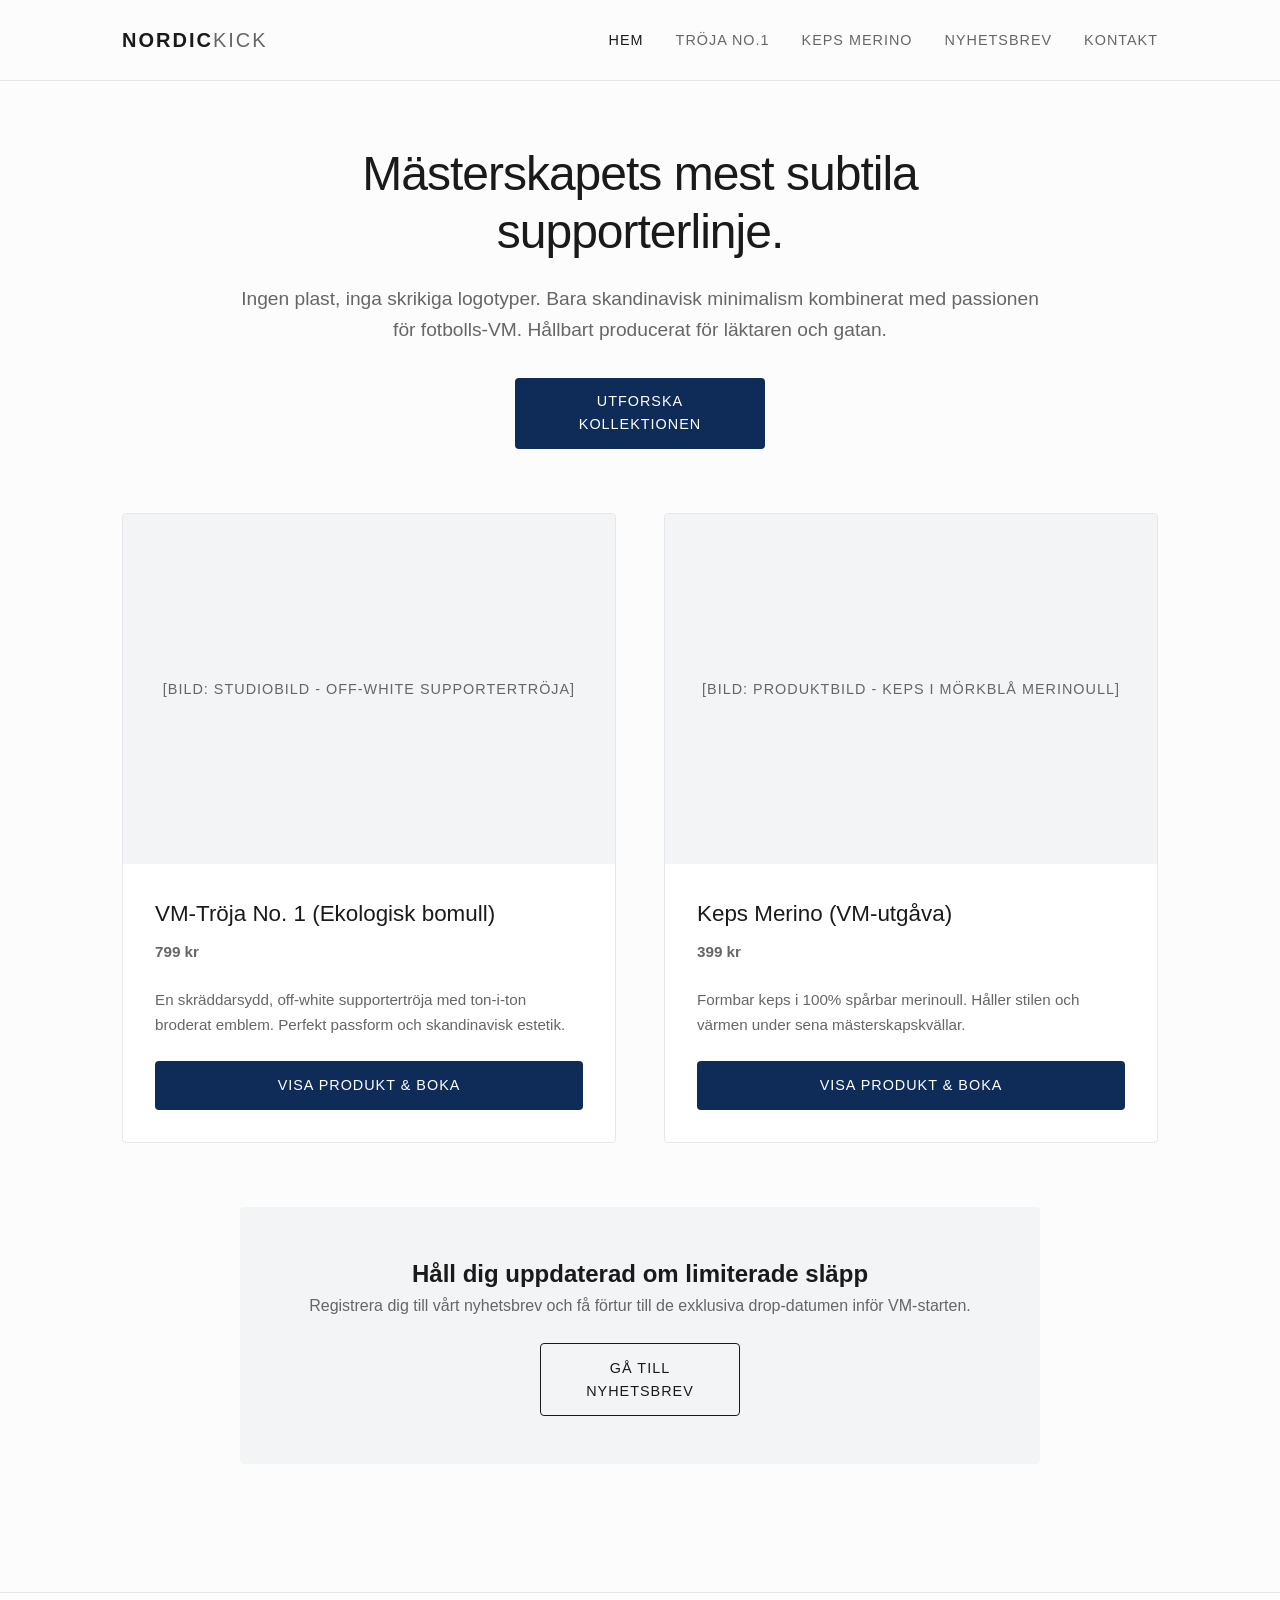
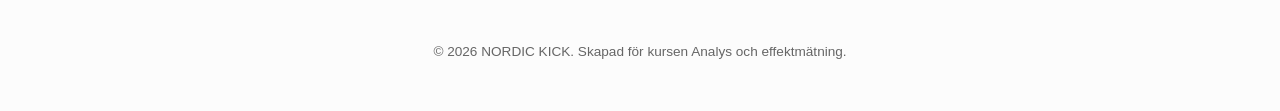
<file: nordic-kick-vm-merch/index.html>
<!DOCTYPE html>
<html lang="sv">
<head>
    <meta charset="UTF-8">
    <meta name="viewport" content="width=device-width, initial-scale=1.0">
    <title>NORDIC KICK // Clean Fotbollsmerch inför VM</title>
    <link rel="stylesheet" href="style.css">
</head>
<body>

    <header>
        <div class="nav-container">
            <a href="index.html" class="logo">Nordic<span>Kick</span></a>
            <nav>
                <ul>
                    <li><a href="index.html" class="active">Hem</a></li>
                    <li><a href="produkt-1.html">Tröja No.1</a></li>
                    <li><a href="produkt-2.html">Keps Merino</a></li>
                    <li><a href="nyhetsbrev.html">Nyhetsbrev</a></li>
                    <li><a href="kontakt.html">Kontakt</a></li>
                </ul>
            </nav>
        </div>
    </header>

    <main>
        <section class="hero">
            <h1>Mästerskapets mest subtila supporterlinje.</h1>
            <p>Ingen plast, inga skrikiga logotyper. Bara skandinavisk minimalism kombinerat med passionen för fotbolls-VM. Hållbart producerat för läktaren och gatan.</p>
            <a href="produkt-1.html" class="btn" style="max-width: 250px;">Utforska Kollektionen</a>
        </section>

        <div class="grid">
            
            <div class="card">
                <div class="image-placeholder">
                    <span style="padding: 20px; text-align: center;">[Bild: Studiobild - Off-White Supportertröja]</span>
                </div>
                <div class="card-content">
                    <h3>VM-Tröja No. 1 (Ekologisk bomull)</h3>
                    <p class="price">799 kr</p>
                    <p>En skräddarsydd, off-white supportertröja med ton-i-ton broderat emblem. Perfekt passform och skandinavisk estetik.</p>
                    <a href="produkt-1.html" class="btn">Visa produkt & Boka</a>
                </div>
            </div>

            <div class="card">
                <div class="image-placeholder">
                    <span style="padding: 20px; text-align: center;">[Bild: Produktbild - Keps i mörkblå Merinoull]</span>
                </div>
                <div class="card-content">
                    <h3>Keps Merino (VM-utgåva)</h3>
                    <p class="price">399 kr</p>
                    <p>Formbar keps i 100% spårbar merinoull. Håller stilen och värmen under sena mästerskapskvällar.</p>
                    <a href="produkt-2.html" class="btn">Visa produkt & Boka</a>
                </div>
            </div>

        </div>

        <section class="hero" style="background-color: var(--light-gray); padding: 3rem; border-radius: 4px; margin-top: 2rem;">
            <h2>Håll dig uppdaterad om limiterade släpp</h2>
            <p style="font-size: 1rem; margin-bottom: 1.5rem;">Registrera dig till vårt nyhetsbrev och få förtur till de exklusiva drop-datumen inför VM-starten.</p>
            <a href="nyhetsbrev.html" class="btn btn-secondary" style="max-width: 200px;">Gå till Nyhetsbrev</a>
        </section>
    </main>

    <footer>
        <p>&copy; 2026 NORDIC KICK. Skapad för kursen Analys och effektmätning.</p>
    </footer>

</body>
</html>
</file>
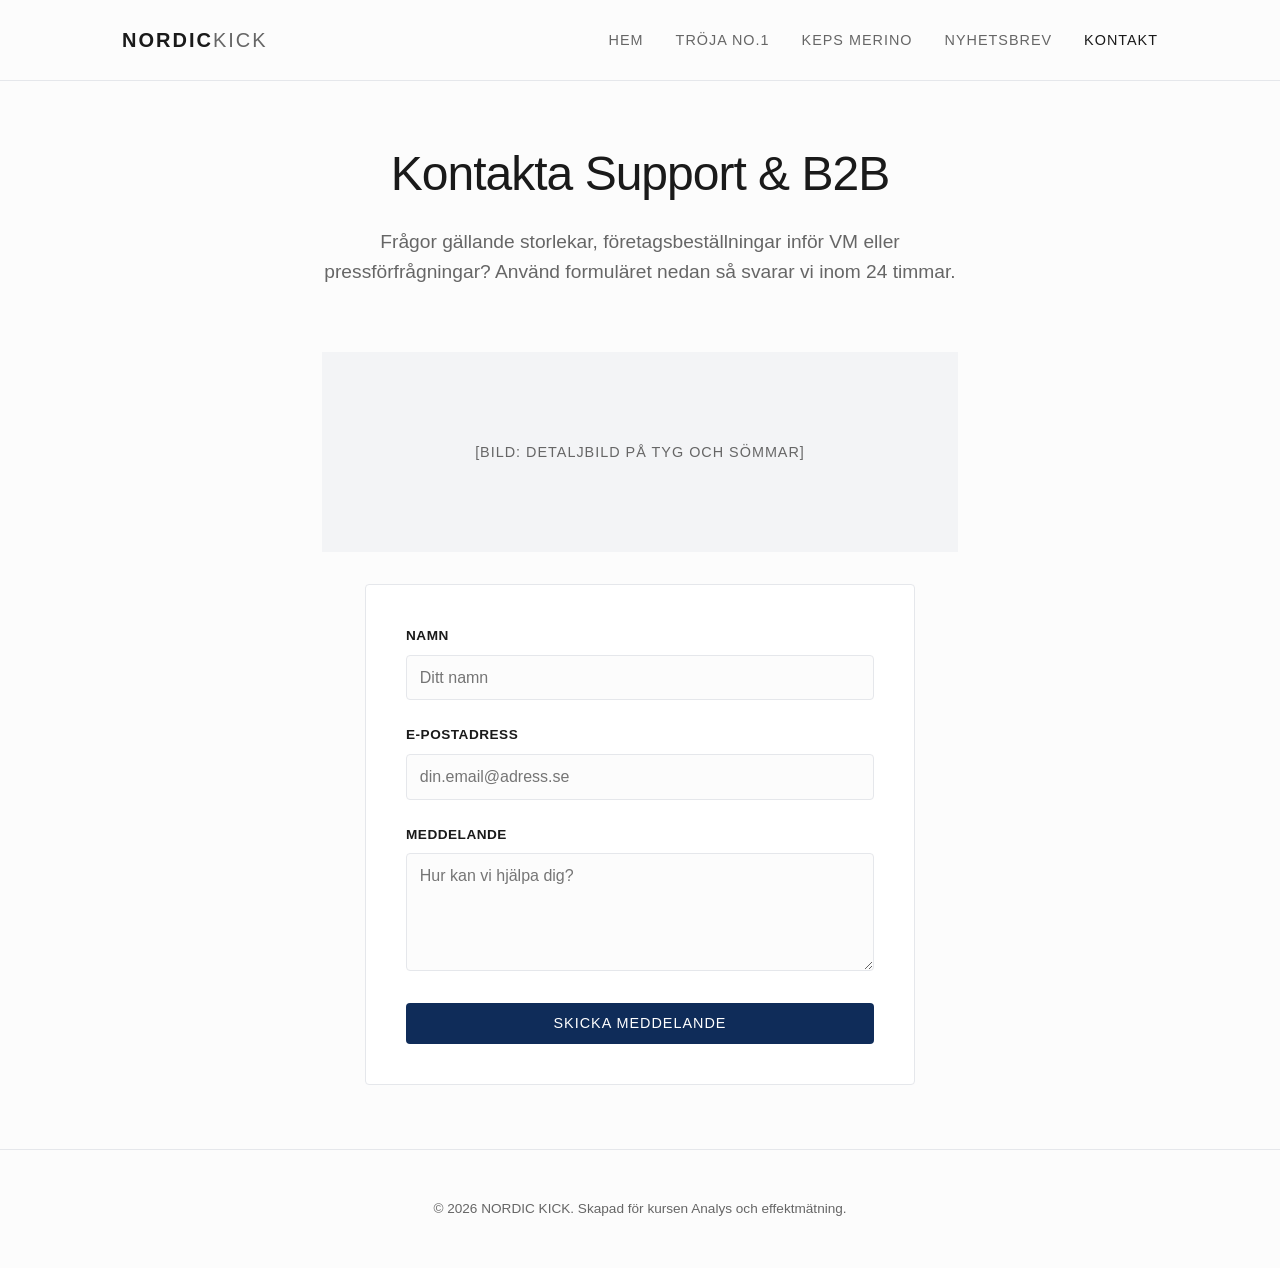
<file: nordic-kick-vm-merch/kontakt.html>
<!DOCTYPE html>
<html lang="sv">
<head>
    <meta charset="UTF-8">
    <meta name="viewport" content="width=device-width, initial-scale=1.0">
    <title>Kontakta oss - Nordic Kick</title>
    <link rel="stylesheet" href="style.css">
</head>
<body>

    <header>
        <div class="nav-container">
            <a href="index.html" class="logo">Nordic<span>Kick</span></a>
            <nav>
                <ul>
                    <li><a href="index.html">Hem</a></li>
                    <li><a href="produkt-1.html">Tröja No.1</a></li>
                    <li><a href="produkt-2.html">Keps Merino</a></li>
                    <li><a href="nyhetsbrev.html">Nyhetsbrev</a></li>
                    <li><a href="kontakt.html" class="active">Kontakt</a></li>
                </ul>
            </nav>
        </div>
    </header>

    <main style="max-width: 700px;">
        <div class="hero">
            <h1>Kontakta Support & B2B</h1>
            <p>Frågor gällande storlekar, företagsbeställningar inför VM eller pressförfrågningar? Använd formuläret nedan så svarar vi inom 24 timmar.</p>
        </div>

        <div class="image-placeholder" style="height: 200px; margin-bottom: 2rem;">
            <span>[Bild: Detaljbild på tyg och sömmar]</span>
        </div>

        <div class="form-container">
            <form action="thank-you.html" method="GET">
                <div class="form-group">
                    <label for="contact-name">Namn</label>
                    <input type="text" id="contact-name" name="name" required placeholder="Ditt namn">
                </div>

                <div class="form-group">
                    <label for="contact-email">E-postadress</label>
                    <input type="email" id="contact-email" name="email" required placeholder="din.email@adress.se">
                </div>

                <div class="form-group">
                    <label for="contact-message">Meddelande</label>
                    <textarea id="contact-message" name="message" rows="5" required placeholder="Hur kan vi hjälpa dig?"></textarea>
                </div>

                <button type="submit" class="btn">Skicka meddelande</button>
            </form>
        </div>
    </main>

    <footer>
        <p>&copy; 2026 NORDIC KICK. Skapad för kursen Analys och effektmätning.</p>
    </footer>

</body>
</html>
</file>
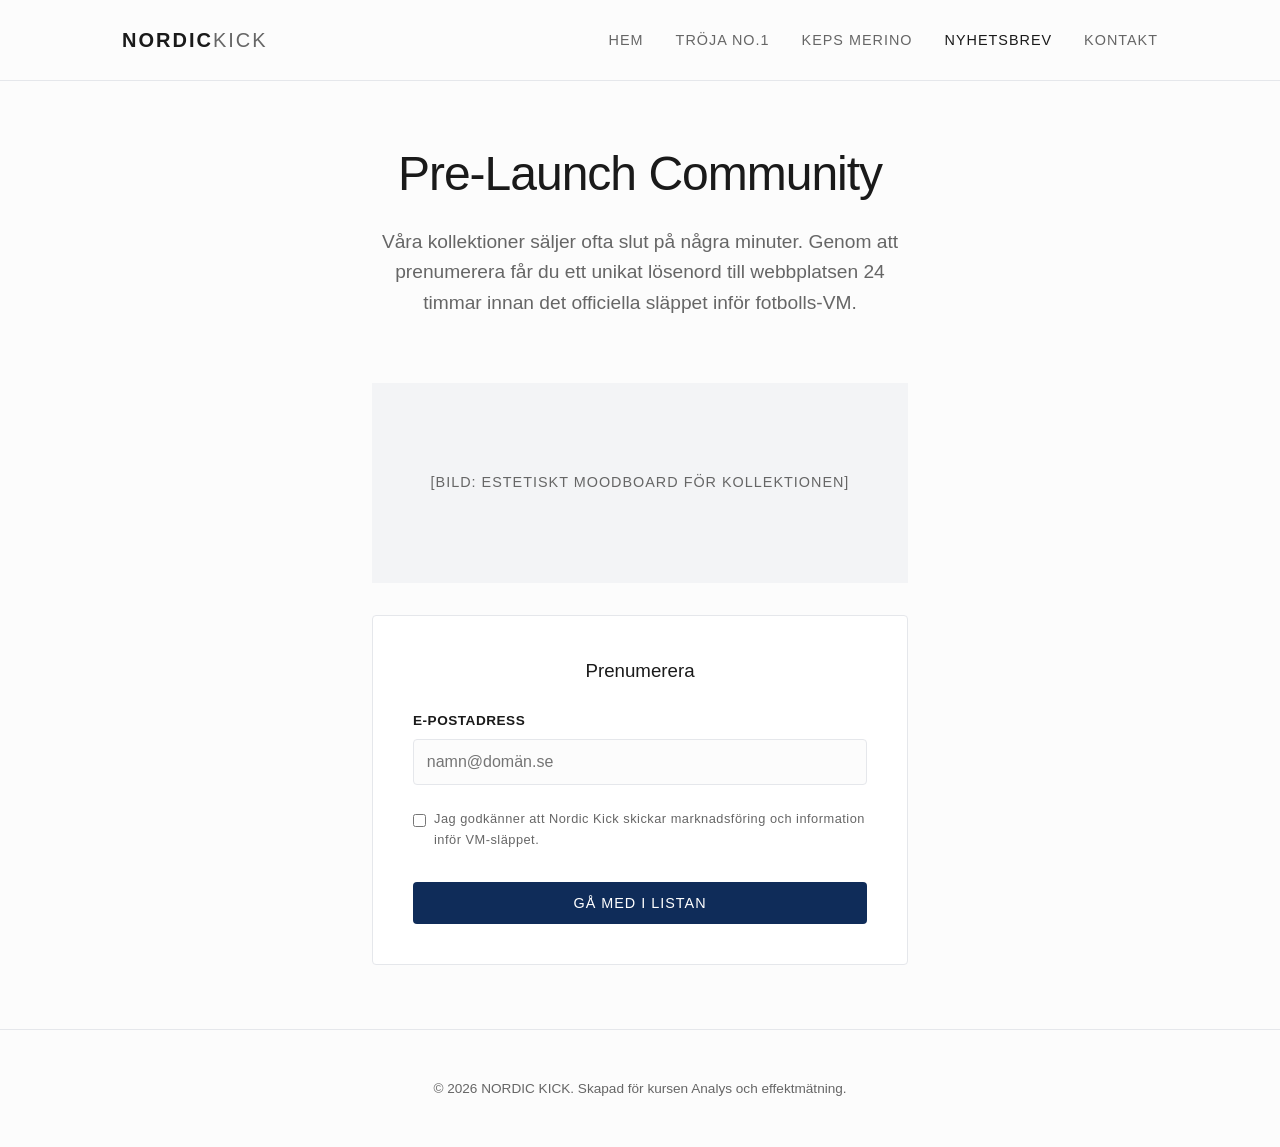
<file: nordic-kick-vm-merch/nyhetsbrev.html>
<!DOCTYPE html>
<html lang="sv">
<head>
    <meta charset="UTF-8">
    <meta name="viewport" content="width=device-width, initial-scale=1.0">
    <title>Gå med i Pre-launch listan - Nordic Kick</title>
    <link rel="stylesheet" href="style.css">
</head>
<body>

    <header>
        <div class="nav-container">
            <a href="index.html" class="logo">Nordic<span>Kick</span></a>
            <nav>
                <ul>
                    <li><a href="index.html">Hem</a></li>
                    <li><a href="produkt-1.html">Tröja No.1</a></li>
                    <li><a href="produkt-2.html">Keps Merino</a></li>
                    <li><a href="nyhetsbrev.html" class="active">Nyhetsbrev</a></li>
                    <li><a href="kontakt.html">Kontakt</a></li>
                </ul>
            </nav>
        </div>
    </header>

    <main style="max-width: 600px;">
        <div class="hero">
            <h1>Pre-Launch Community</h1>
            <p>Våra kollektioner säljer ofta slut på några minuter. Genom att prenumerera får du ett unikat lösenord till webbplatsen 24 timmar innan det officiella släppet inför fotbolls-VM.</p>
        </div>

        <div class="image-placeholder" style="height: 200px; margin-bottom: 2rem;">
            <span>[Bild: Estetiskt moodboard för kollektionen]</span>
        </div>

        <div class="form-container" id="mailchimp-form-container">
            <h3 style="font-weight: 400; margin-bottom: 1.5rem; text-align: center;">Prenumerera</h3>
            
            <form action="thank-you.html" method="GET">
                <div class="form-group">
                    <label for="newsletter-email">E-postadress</label>
                    <input type="email" id="newsletter-email" name="email" required placeholder="namn@domän.se">
                </div>
                
                <div class="form-group" style="display: flex; align-items: flex-start; gap: 0.5rem;">
                    <input type="checkbox" id="consent" required style="margin-top: 0.3rem;">
                    <label for="consent" style="text-transform: none; font-weight: normal; color: var(--text-muted); font-size: 0.8rem;">
                        Jag godkänner att Nordic Kick skickar marknadsföring och information inför VM-släppet.
                    </label>
                </div>

                <button type="submit" class="btn">Gå med i listan</button>
            </form>
        </div>
    </main>

    <footer>
        <p>&copy; 2026 NORDIC KICK. Skapad för kursen Analys och effektmätning.</p>
    </footer>

</body>
</html>
</file>
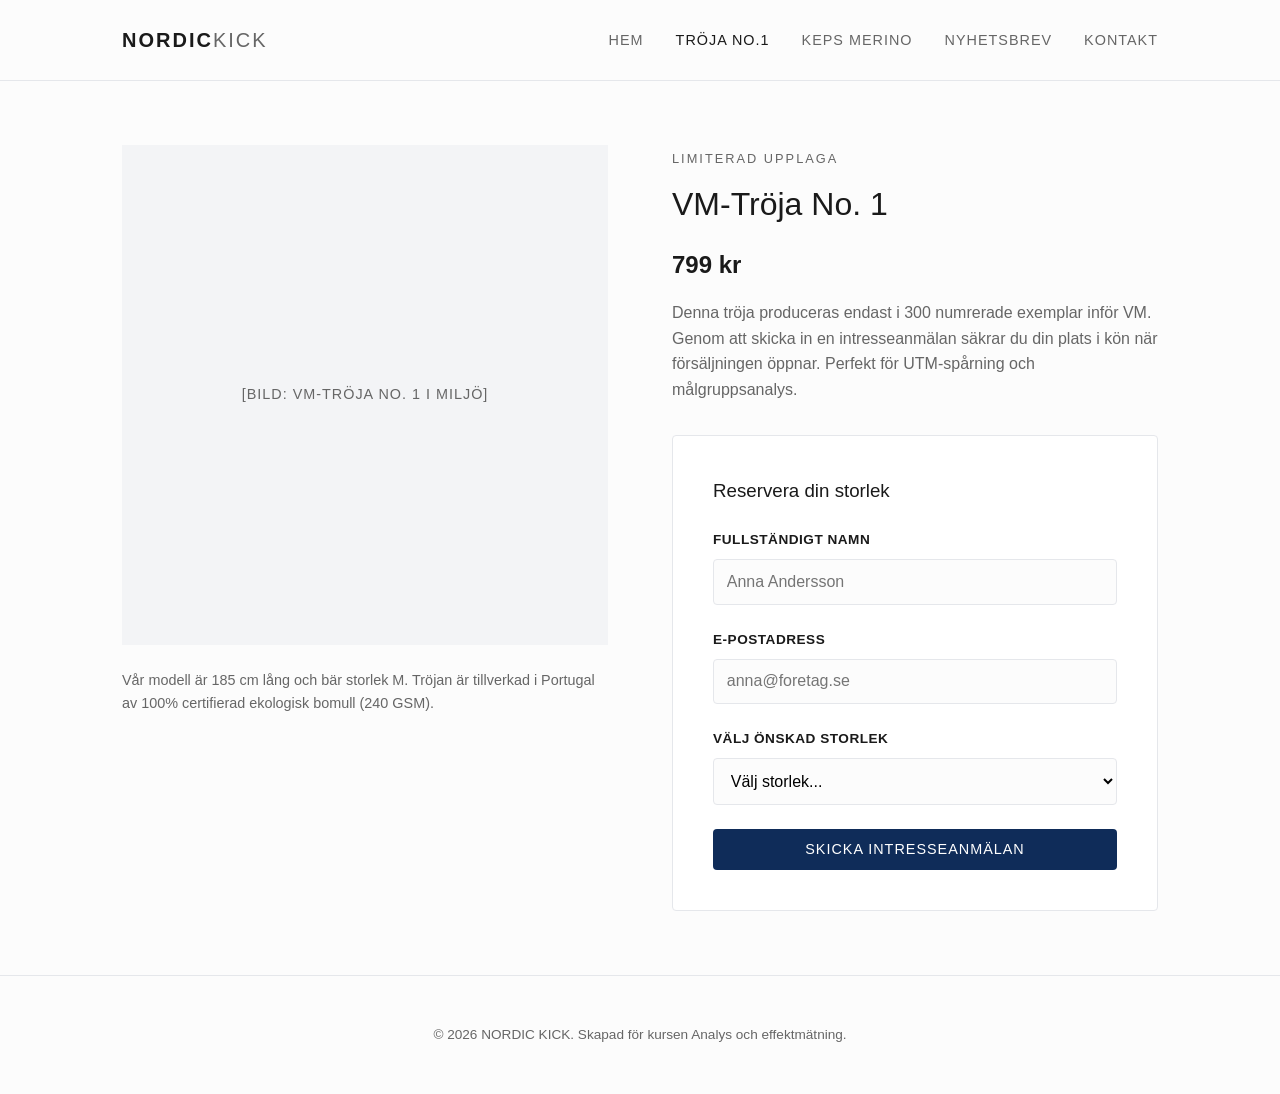
<file: nordic-kick-vm-merch/produkt-1.html>
<!DOCTYPE html>
<html lang="sv">
<head>
    <meta charset="UTF-8">
    <meta name="viewport" content="width=device-width, initial-scale=1.0">
    <title>VM-Tröja No.1 - Nordic Kick</title>
    <link rel="stylesheet" href="style.css">
</head>
<body>

    <header>
        <div class="nav-container">
            <a href="index.html" class="logo">Nordic<span>Kick</span></a>
            <nav>
                <ul>
                    <li><a href="index.html">Hem</a></li>
                    <li><a href="produkt-1.html" class="active">Tröja No.1</a></li>
                    <li><a href="produkt-2.html">Keps Merino</a></li>
                    <li><a href="nyhetsbrev.html">Nyhetsbrev</a></li>
                    <li><a href="kontakt.html">Kontakt</a></li>
                </ul>
            </nav>
        </div>
    </header>

    <main>
        <div class="product-split">
            
            <div>
                <div class="image-placeholder" style="height: 500px;">
                    <span>[Bild: VM-Tröja No. 1 i miljö]</span>
                </div>
                <p style="margin-top: 1.5rem; color: var(--text-muted); font-size: 0.9rem;">
                    Vår modell är 185 cm lång och bär storlek M. Tröjan är tillverkad i Portugal av 100% certifierad ekologisk bomull (240 GSM).
                </p>
            </div>

            <div>
                <span style="text-transform: uppercase; font-size: 0.8rem; letter-spacing: 2px; color: var(--text-muted);">Limiterad Upplaga</span>
                <h1 style="font-weight: 300; margin: 0.5rem 0 1rem 0;">VM-Tröja No. 1</h1>
                <p class="price" style="font-size: 1.5rem;">799 kr</p>
                
                <p style="margin-bottom: 2rem; color: var(--text-muted);">
                    Denna tröja produceras endast i 300 numrerade exemplar inför VM. Genom att skicka in en intresseanmälan säkrar du din plats i kön när försäljningen öppnar. Perfekt för UTM-spårning och målgruppsanalys.
                </p>

                <div class="form-container" id="hubspot-placeholder-1">
                    <h3 style="font-weight: 400; margin-bottom: 1.5rem;">Reservera din storlek</h3>
                    
                    <form id="prod1-form" action="thank-you.html" method="GET">
                        <div class="form-group">
                            <label for="p1-name">Fullständigt namn</label>
                            <input type="text" id="p1-name" name="name" required placeholder="Anna Andersson">
                        </div>

                        <div class="form-group">
                            <label for="p1-email">E-postadress</label>
                            <input type="email" id="p1-email" name="email" required placeholder="anna@foretag.se">
                        </div>

                        <div class="form-group">
                            <label for="p1-size">Välj önskad storlek</label>
                            <select id="p1-size" name="size" required>
                                <option value="">Välj storlek...</option>
                                <option value="S">Small</option>
                                <option value="M">Medium</option>
                                <option value="L">Large</option>
                                <option value="XL">X-Large</option>
                            </select>
                        </div>

                        <button type="submit" class="btn">Skicka intresseanmälan</button>
                    </form>
                </div>

            </div>
        </div>
    </main>

    <footer>
        <p>&copy; 2026 NORDIC KICK. Skapad för kursen Analys och effektmätning.</p>
    </footer>

</body>
</html>
</file>
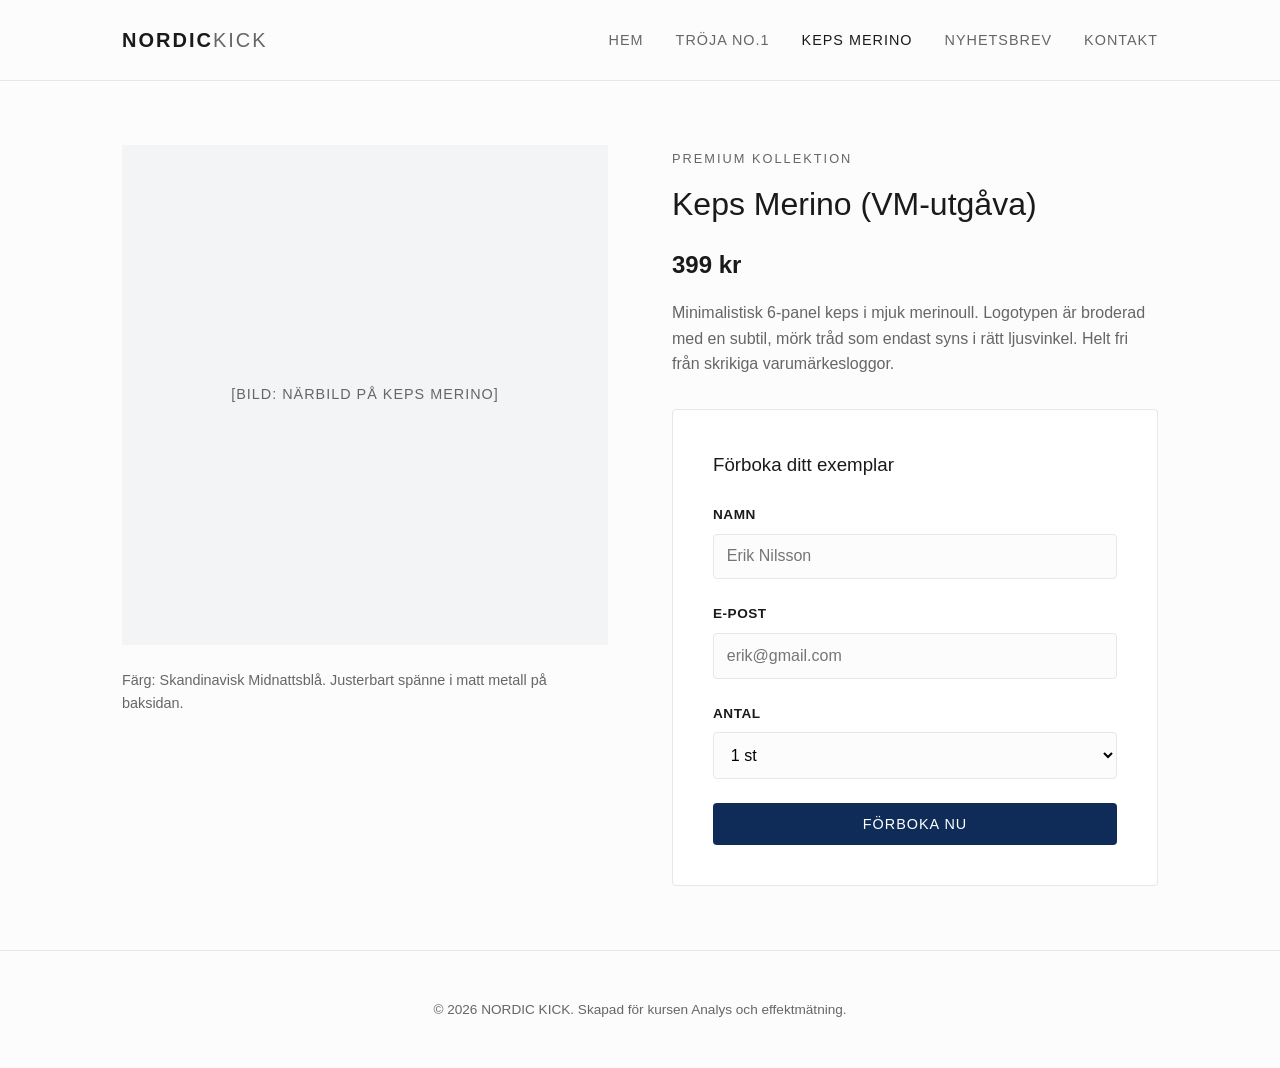
<file: nordic-kick-vm-merch/produkt-2.html>
<!DOCTYPE html>
<html lang="sv">
<head>
    <meta charset="UTF-8">
    <meta name="viewport" content="width=device-width, initial-scale=1.0">
    <title>Keps Merino (VM-utgåva) - Nordic Kick</title>
    <link rel="stylesheet" href="style.css">
</head>
<body>

    <header>
        <div class="nav-container">
            <a href="index.html" class="logo">Nordic<span>Kick</span></a>
            <nav>
                <ul>
                    <li><a href="index.html">Hem</a></li>
                    <li><a href="produkt-1.html">Tröja No.1</a></li>
                    <li><a href="produkt-2.html" class="active">Keps Merino</a></li>
                    <li><a href="nyhetsbrev.html">Nyhetsbrev</a></li>
                    <li><a href="kontakt.html">Kontakt</a></li>
                </ul>
            </nav>
        </div>
    </header>

    <main>
        <div class="product-split">
            
            <div>
                <div class="image-placeholder" style="height: 500px;">
                    <span>[Bild: Närbild på Keps Merino]</span>
                </div>
                <p style="margin-top: 1.5rem; color: var(--text-muted); font-size: 0.9rem;">
                    Färg: Skandinavisk Midnattsblå. Justerbart spänne i matt metall på baksidan. 
                </p>
            </div>

            <div>
                <span style="text-transform: uppercase; font-size: 0.8rem; letter-spacing: 2px; color: var(--text-muted);">Premium Kollektion</span>
                <h1 style="font-weight: 300; margin: 0.5rem 0 1rem 0;">Keps Merino (VM-utgåva)</h1>
                <p class="price" style="font-size: 1.5rem;">399 kr</p>
                
                <p style="margin-bottom: 2rem; color: var(--text-muted);">
                    Minimalistisk 6-panel keps i mjuk merinoull. Logotypen är broderad med en subtil, mörk tråd som endast syns i rätt ljusvinkel. Helt fri från skrikiga varumärkesloggor.
                </p>

                <div class="form-container" id="hubspot-placeholder-2">
                    <h3 style="font-weight: 400; margin-bottom: 1.5rem;">Förboka ditt exemplar</h3>
                    
                    <form id="prod2-form" action="thank-you.html" method="GET">
                        <div class="form-group">
                            <label for="p2-name">Namn</label>
                            <input type="text" id="p2-name" name="name" required placeholder="Erik Nilsson">
                        </div>

                        <div class="form-group">
                            <label for="p2-email">E-post</label>
                            <input type="email" id="p2-email" name="email" required placeholder="erik@gmail.com">
                        </div>

                        <div class="form-group">
                            <label for="p2-qty">Antal</label>
                            <select id="p2-qty" name="quantity" required>
                                <option value="1">1 st</option>
                                <option value="2">2 st</option>
                                <option value="3">3 st</option>
                            </select>
                        </div>

                        <button type="submit" class="btn">Förboka nu</button>
                    </form>
                </div>

            </div>
        </div>
    </main>

    <footer>
        <p>&copy; 2026 NORDIC KICK. Skapad för kursen Analys och effektmätning.</p>
    </footer>
</body>
</html>
</file>
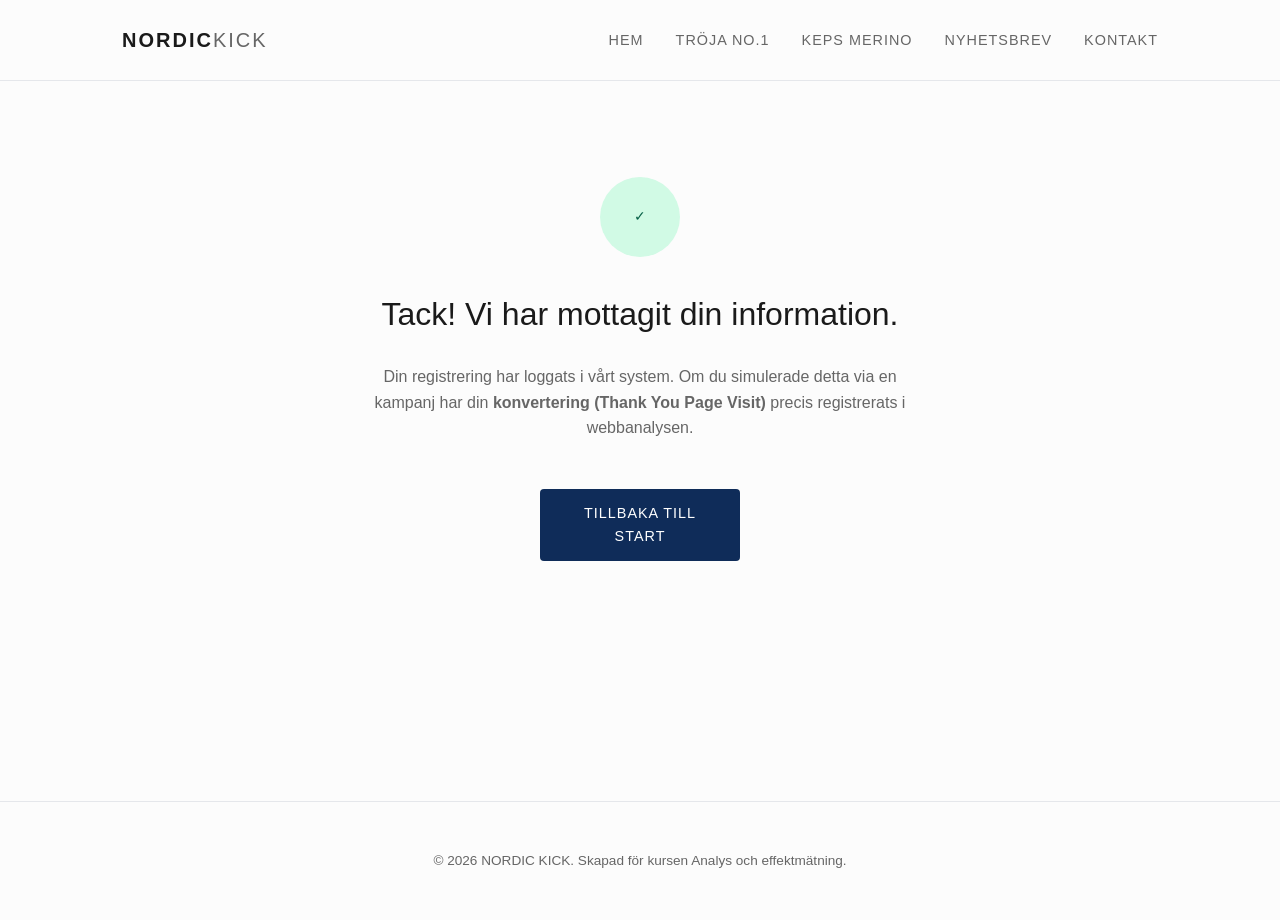
<file: nordic-kick-vm-merch/thank-you.html>
<!DOCTYPE html>
<html lang="sv">
<head>
    <meta charset="UTF-8">
    <meta name="viewport" content="width=device-width, initial-scale=1.0">
    <title>Tack för din anmälan - Nordic Kick</title>
    <link rel="stylesheet" href="style.css">
</head>
<body>

    <header>
        <div class="nav-container">
            <a href="index.html" class="logo">Nordic<span>Kick</span></a>
            <nav>
                <ul>
                    <li><a href="index.html">Hem</a></li>
                    <li><a href="produkt-1.html">Tröja No.1</a></li>
                    <li><a href="produkt-2.html">Keps Merino</a></li>
                    <li><a href="nyhetsbrev.html">Nyhetsbrev</a></li>
                    <li><a href="kontakt.html">Kontakt</a></li>
                </ul>
            </nav>
        </div>
    </header>

    <main style="text-align: center; max-width: 600px; padding: 6rem 2rem;">
        
        <div class="image-placeholder" style="width: 80px; height: 80px; border-radius: 50%; margin: 0 auto 2rem auto; background-color: #d1fae5; color: #065f46;">
            <span>✓</span>
        </div>

        <h1 style="font-weight: 300; margin-bottom: 1.5rem;">Tack! Vi har mottagit din information.</h1>
        
        <p style="color: var(--text-muted); margin-bottom: 3rem;">
            Din registrering har loggats i vårt system. Om du simulerade detta via en kampanj har din <strong>konvertering (Thank You Page Visit)</strong> precis registrerats i webbanalysen.
        </p>

        <div style="display: flex; gap: 1rem; justify-content: center;">
            <a href="index.html" class="btn" style="max-width: 200px;">Tillbaka till start</a>
        </div>
    </main>

    <footer>
        <p>&copy; 2026 NORDIC KICK. Skapad för kursen Analys och effektmätning.</p>
    </footer>

</body>
</html>
</file>
<file: nordic-kick-vm-merch/style.css>
/* --- SKANDINAVISK MINIMALISM (GEMENSAM STIL) --- */
:root {
    --bg-color: #fcfcfc;
    --text-color: #1a1a1a;
    --text-muted: #666666;
    --accent-color: #0f2c59; /* Djup nordisk blå */
    --accent-hover: #1e40af;
    --light-gray: #f3f4f6;
    --border-color: #e5e7eb;
    --font-main: -apple-system, BlinkMacSystemFont, "Segoe UI", Roboto, Helvetica, Arial, sans-serif;
}

* {
    box-sizing: border-box;
    margin: 0;
    padding: 0;
}

body {
    font-family: var(--font-main);
    background-color: var(--bg-color);
    color: var(--text-color);
    line-height: 1.6;
    -webkit-font-smoothing: antialiased;
}

/* Navigation */
header {
    border-bottom: 1px solid var(--border-color);
    position: sticky;
    top: 0;
    background-color: rgba(252, 252, 252, 0.95);
    backdrop-filter: blur(5px);
    z-index: 100;
}

.nav-container {
    max-width: 1100px;
    margin: 0 auto;
    display: flex;
    justify-content: space-between;
    align-items: center;
    padding: 1.5rem 2rem;
}

.logo {
    font-size: 1.25rem;
    font-weight: 700;
    text-transform: uppercase;
    letter-spacing: 2px;
    text-decoration: none;
    color: var(--text-color);
}

.logo span {
    color: var(--text-muted);
    font-weight: 300;
}

nav ul {
    display: flex;
    list-style: none;
    gap: 2rem;
}

nav a {
    text-decoration: none;
    color: var(--text-muted);
    font-size: 0.9rem;
    font-weight: 500;
    transition: color 0.2s ease;
    text-transform: uppercase;
    letter-spacing: 1px;
}

nav a:hover, nav a.active {
    color: var(--text-color);
}

/* Huvudinnehåll & Layout */
main {
    max-width: 1100px;
    margin: 0 auto;
    padding: 4rem 2rem;
    min-height: 80vh;
}

.hero {
    text-align: center;
    max-width: 800px;
    margin: 0 auto 4rem auto;
}

.hero h1 {
    font-size: 3rem;
    font-weight: 300;
    letter-spacing: -1px;
    line-height: 1.2;
    margin-bottom: 1.5rem;
}

.hero p {
    font-size: 1.2rem;
    color: var(--text-muted);
    margin-bottom: 2rem;
}

/* Grid och Produkter */
.grid {
    display: grid;
    grid-template-columns: repeat(auto-fit, minmax(300px, 1fr));
    gap: 3rem;
    margin-bottom: 4rem;
}

.card {
    background: #ffffff;
    border: 1px solid var(--border-color);
    border-radius: 4px;
    overflow: hidden;
    transition: transform 0.2s ease, box-shadow 0.2s ease;
}

.card:hover {
    transform: translateY(-4px);
    box-shadow: 0 10px 20px rgba(0,0,0,0.05);
}

.image-placeholder {
    background-color: var(--light-gray);
    width: 100%;
    height: 350px;
    display: flex;
    align-items: center;
    justify-content: center;
    color: var(--text-muted);
    font-weight: 300;
    font-size: 0.9rem;
    letter-spacing: 1px;
    text-transform: uppercase;
}

.card-content {
    padding: 2rem;
}

.card h3 {
    font-size: 1.4rem;
    font-weight: 400;
    margin-bottom: 0.5rem;
}

.price {
    font-weight: 600;
    margin-bottom: 1rem;
    color: var(--text-color);
}

.card p {
    color: var(--text-muted);
    margin-bottom: 1.5rem;
    font-size: 0.95rem;
}

/* Knappar / CTA */
.btn {
    display: inline-block;
    background-color: var(--accent-color);
    color: #ffffff;
    padding: 0.8rem 2rem;
    text-decoration: none;
    font-size: 0.9rem;
    font-weight: 500;
    border-radius: 4px;
    text-transform: uppercase;
    letter-spacing: 1px;
    border: none;
    cursor: pointer;
    transition: background-color 0.2s ease;
    width: 100%;
    text-align: center;
}

.btn:hover {
    background-color: var(--accent-hover);
}

.btn-secondary {
    background-color: transparent;
    color: var(--text-color);
    border: 1px solid var(--text-color);
}

.btn-secondary:hover {
    background-color: var(--text-color);
    color: #ffffff;
}

/* Produktsida Layout (Split) */
.product-split {
    display: grid;
    grid-template-columns: 1fr 1fr;
    gap: 4rem;
    align-items: start;
}

/* Formulär (Förberett för HubSpot/Mailchimp) */
.form-container {
    background-color: #ffffff;
    padding: 2.5rem;
    border: 1px solid var(--border-color);
    border-radius: 4px;
    max-width: 550px;
    margin: 0 auto;
}

.product-split .form-container {
    margin: 0;
}

.form-group {
    margin-bottom: 1.5rem;
}

label {
    display: block;
    font-size: 0.85rem;
    font-weight: 600;
    text-transform: uppercase;
    letter-spacing: 0.5px;
    margin-bottom: 0.5rem;
}

input[type="text"],
input[type="email"],
select,
textarea {
    width: 100%;
    padding: 0.8rem;
    border: 1px solid var(--border-color);
    background-color: var(--bg-color);
    font-family: var(--font-main);
    font-size: 1rem;
    border-radius: 4px;
    transition: border-color 0.2s ease;
}

input:focus, select:focus, textarea:focus {
    outline: none;
    border-color: var(--accent-color);
}

/* Footer */
footer {
    border-top: 1px solid var(--border-color);
    padding: 3rem 2rem;
    text-align: center;
    color: var(--text-muted);
    font-size: 0.85rem;
}

/* Responsivitet */
@media (max-width: 768px) {
    .nav-container {
        flex-direction: column;
        gap: 1rem;
    }
    
    .hero h1 {
        font-size: 2.2rem;
    }
    
    .product-split {
        grid-template-columns: 1fr;
        gap: 2rem;
    }
    
    main {
        padding: 2rem 1rem;
    }
}
</file>
